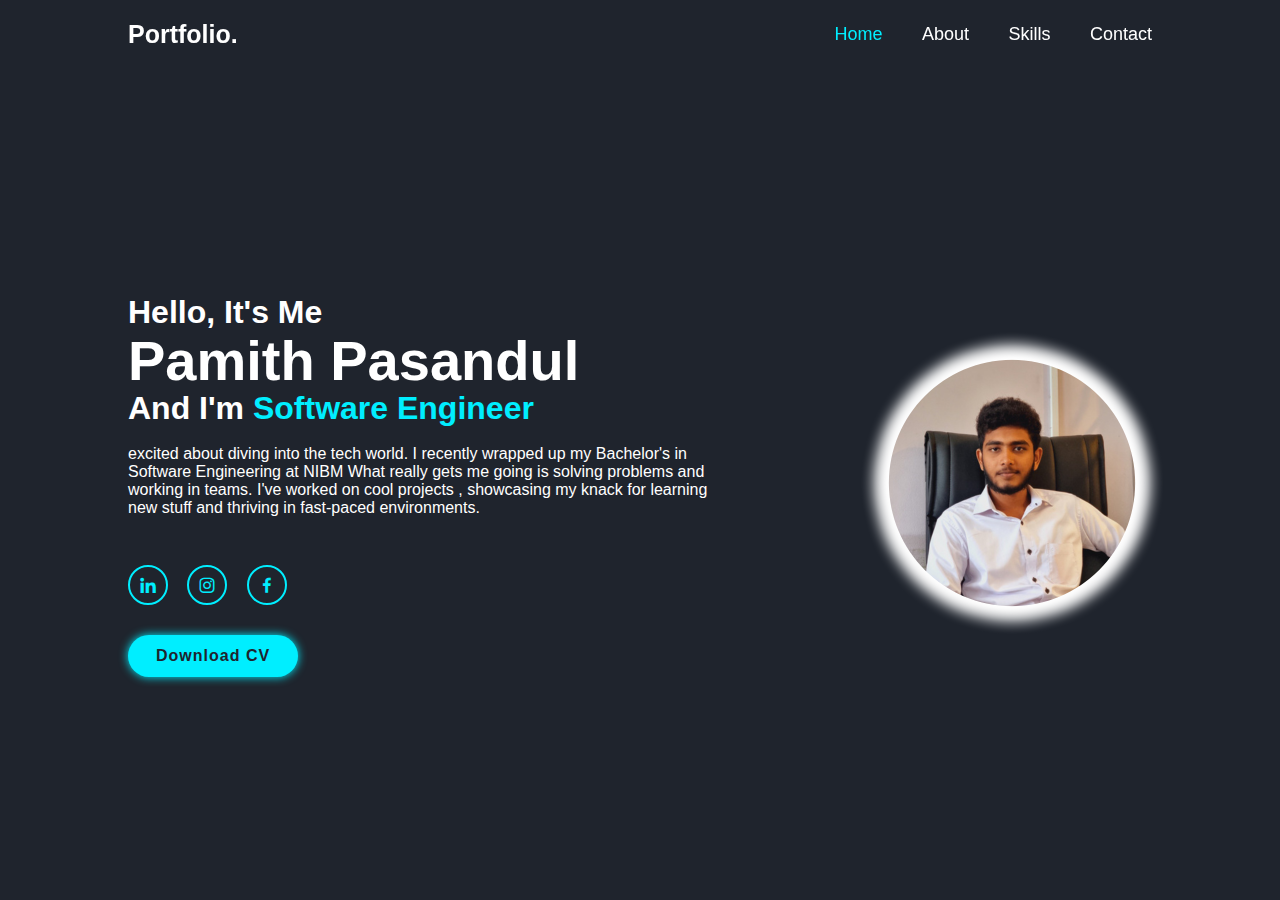
<file: Task 1/index.html>
<!DOCTYPE html>
<html lang="en">
    <head>
        <title>Personal Portfolio Website</title>
        <link rel="stylesheet" href="Task1.css">
        <link href='https://unpkg.com/boxicons@2.1.4/css/boxicons.min.css' rel='stylesheet'>
    </head>
    <body>
        <header class="header">
            <a href="#" class="logo">Portfolio.</a>

            <nav class="navbar">
                <a href="Home.html" class="active">Home</a>
                <a href="About.html">About</a>
                <a href="skills.html">Skills</a>
                <a href="contact.html">Contact</a>
            </nav>
        </header>
        <section class="home">
            <div class="home-content">
                <h3>Hello, It's Me</h3>
                <h1>Pamith Pasandul</h1>
                <h3>And I'm <span>Software Engineer</span></h3>
                </br>
                <p>excited about diving into the tech world. I recently wrapped up my Bachelor's in Software Engineering at NIBM
                    What really gets me going is solving problems and working in teams. I've worked on cool projects , showcasing my knack for learning new stuff and thriving in fast-paced environments.</p>
                </br>
                <div class="social-media">
                    <a href="https://www.linkedin.com/in/pamith-pasandul-7672532a9" class=""><i class='bx bxl-linkedin'></i></a>
                    <a href="https://www.instagram.com/pamith_pasandul1?igsh=bnk2M3J3ZDR2ank5&utm_source=qr
                    " class=""><i class='bx bxl-instagram'></i></a>
                    <a href="https://www.facebook.com/pamith.pasandul.3?mibextid=LQQJ4d
                    " class=""><i class='bx bxl-facebook'></i></a>

                </div>
                <a href="https://drive.google.com/uc?export=download&id=1TqXK-_H5emOwPzR_XOLOBgSXz0asnp8z" class="btn">Download CV</a>
            </div>
            <div class="home-img">
                <img src="home.png" alt="">
            </div>
        </section>
    </body>
</html>
</file>
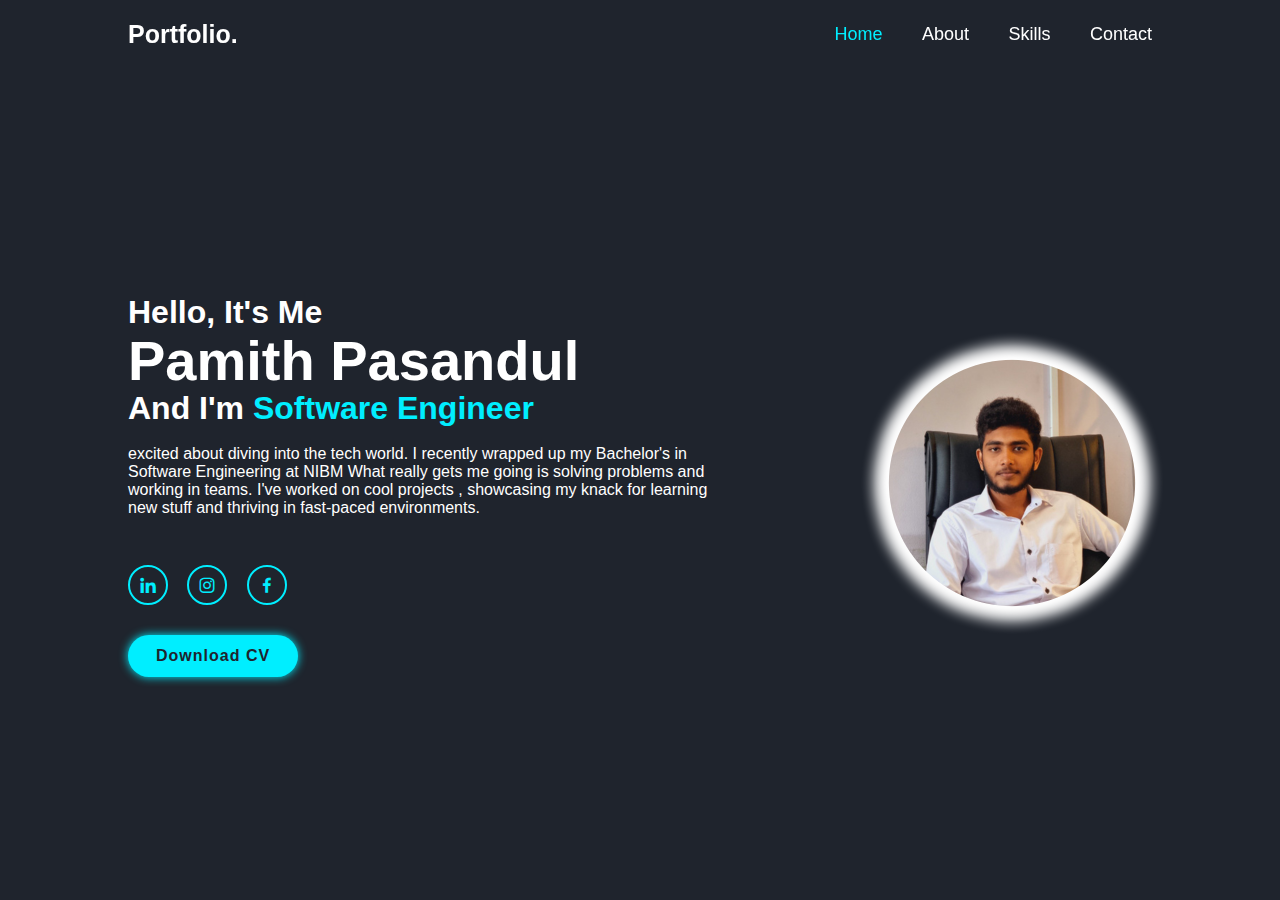
<file: Task 1/Home.html>
<!DOCTYPE html>
<html lang="en">
    <head>
        <title>Personal Portfolio Website</title>
        <link rel="stylesheet" href="Task1.css">
        <link href='https://unpkg.com/boxicons@2.1.4/css/boxicons.min.css' rel='stylesheet'>
    </head>
    <body>
        <header class="header">
            <a href="#" class="logo">Portfolio.</a>

            <nav class="navbar">
                <a href="Home.html" class="active">Home</a>
                <a href="About.html">About</a>
                <a href="skills.html">Skills</a>
                <a href="contact.html">Contact</a>
            </nav>
        </header>
        <section class="home">
            <div class="home-content">
                <h3>Hello, It's Me</h3>
                <h1>Pamith Pasandul</h1>
                <h3>And I'm <span>Software Engineer</span></h3>
                </br>
                <p>excited about diving into the tech world. I recently wrapped up my Bachelor's in Software Engineering at NIBM
                    What really gets me going is solving problems and working in teams. I've worked on cool projects , showcasing my knack for learning new stuff and thriving in fast-paced environments.</p>
                </br>
                <div class="social-media">
                    <a href="https://www.linkedin.com/in/pamith-pasandul-7672532a9" class=""><i class='bx bxl-linkedin'></i></a>
                    <a href="https://www.instagram.com/pamith_pasandul1?igsh=bnk2M3J3ZDR2ank5&utm_source=qr
                    " class=""><i class='bx bxl-instagram'></i></a>
                    <a href="https://www.facebook.com/pamith.pasandul.3?mibextid=LQQJ4d
                    " class=""><i class='bx bxl-facebook'></i></a>

                </div>
                <a href="https://drive.google.com/uc?export=download&id=1TqXK-_H5emOwPzR_XOLOBgSXz0asnp8z" class="btn">Download CV</a>
            </div>
            <div class="home-img">
                <img src="home.png" alt="">
            </div>
        </section>
    </body>
</html>
</file>
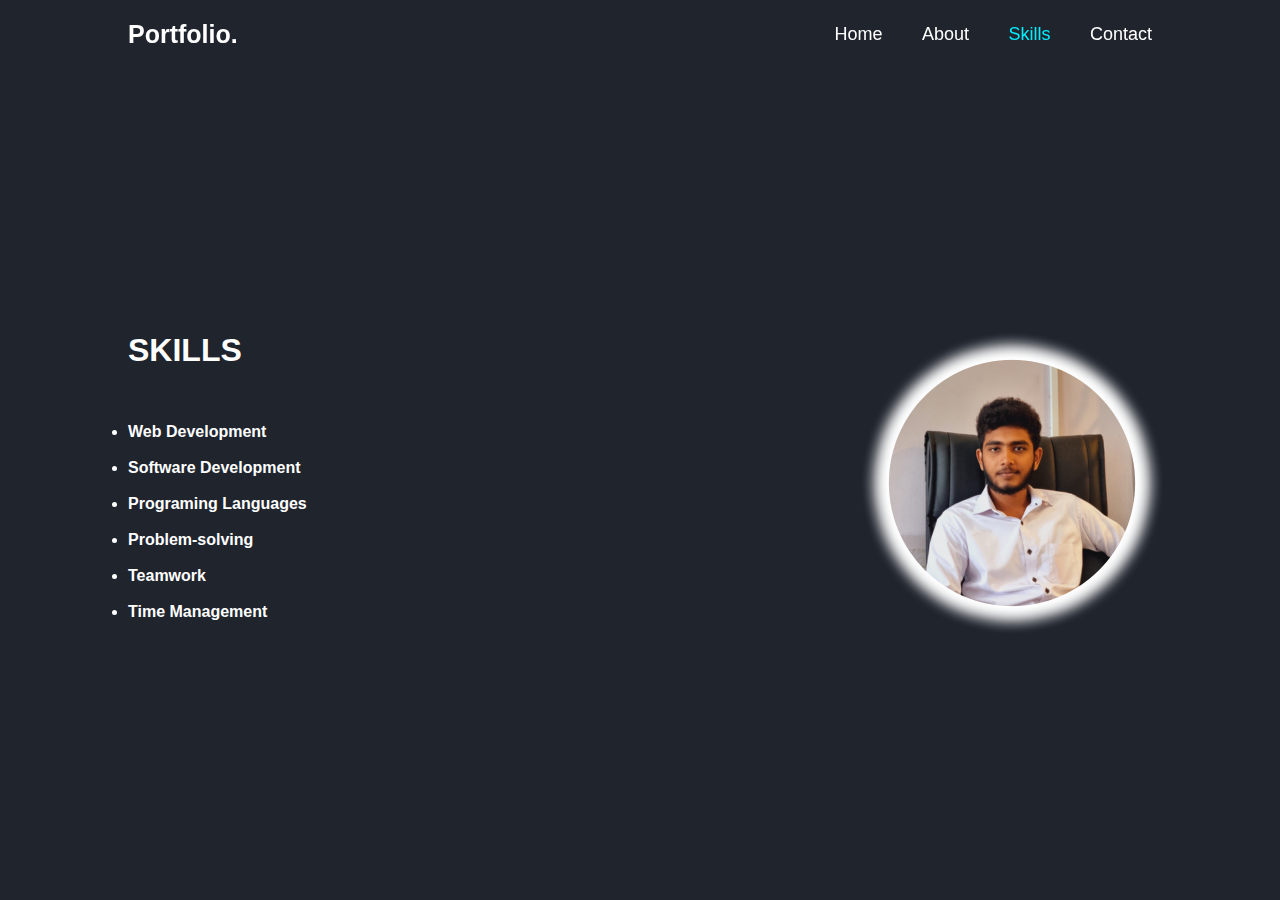
<file: Task 1/Skills.html>
<!DOCTYPE html>
<html lang="en">
    <head>
        <title>Personal Portfolio Website</title>
        <link rel="stylesheet" href="Task1.css">
        <link href='https://unpkg.com/boxicons@2.1.4/css/boxicons.min.css' rel='stylesheet'>
    </head>
    <body>
        <header class="header">
            <a href="#" class="logo">Portfolio.</a>

            <nav class="navbar">
                <a href="Home.html" >Home</a>
                <a href="About.html">About</a>
                <a href="skills.html"class="active">Skills</a>
                <a href="contact.html">Contact</a>
            </nav>
        </header>
        <section class="home">
            <div class="home-content">
                
                <h3> SKILLS</h3>
                </br></br></br>
                <h4>
                    <ul>
                        <li>Web Development</li></br>
                        <li>Software Development</li></br>
                        <li>Programing Languages</li></br>
                        <li>Problem-solving</li></br>
                        <li>Teamwork</li></br>
                        <li>Time Management</li>
                    </ul>
                </h4>
                </br>
</div>
            <div class="home-img">
                <img src="home.png" alt="">
            </div>
        </section>
    </body>
</html>
</file>
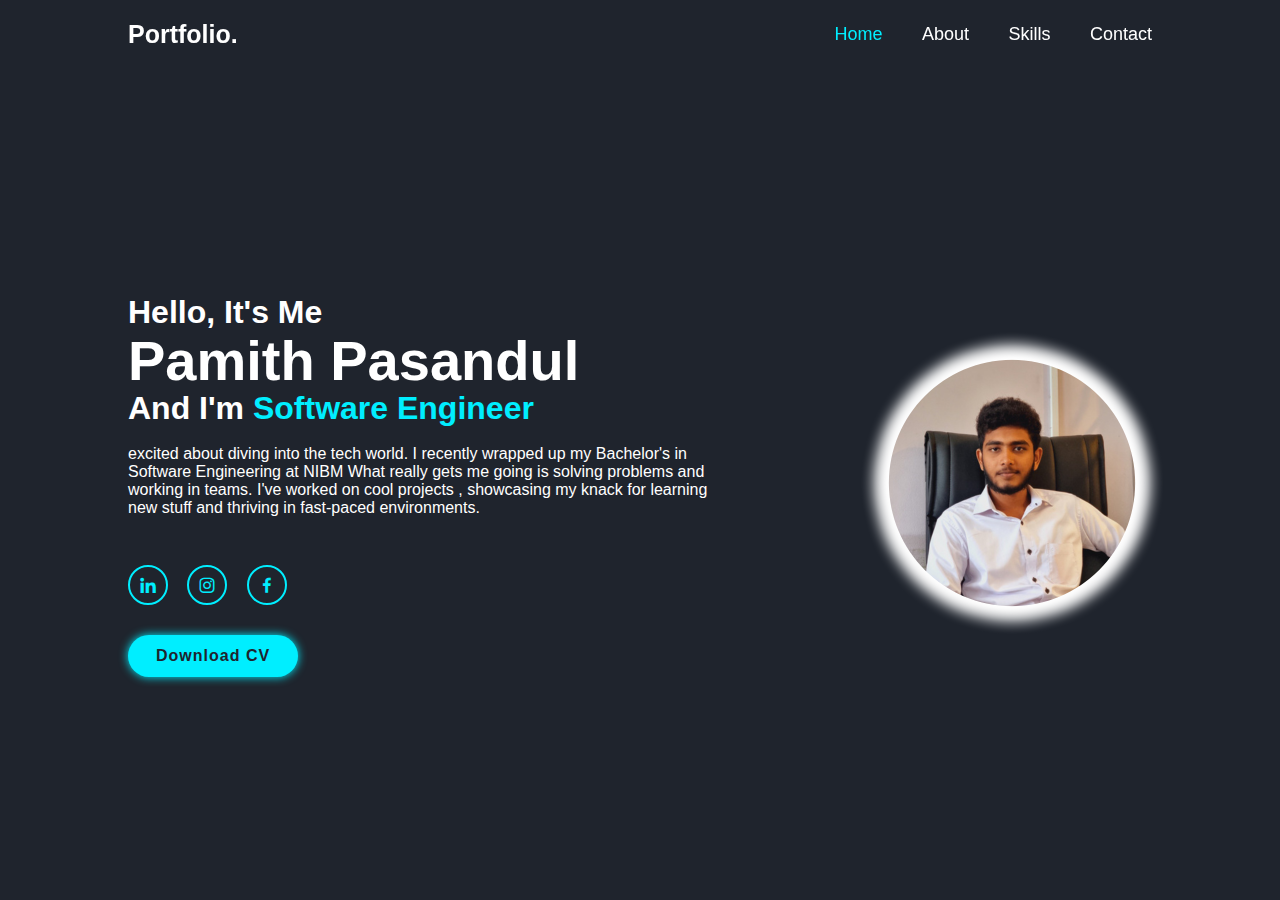
<file: Task1/Home.html>
<!DOCTYPE html>
<html lang="en">
    <head>
        <title>Personal Portfolio Website</title>
        <link rel="stylesheet" href="Task1.css">
        <link href='https://unpkg.com/boxicons@2.1.4/css/boxicons.min.css' rel='stylesheet'>
    </head>
    <body>
        <header class="header">
            <a href="#" class="logo">Portfolio.</a>

            <nav class="navbar">
                <a href="Home.html" class="active">Home</a>
                <a href="About.html">About</a>
                <a href="skills.html">Skills</a>
                <a href="contact.html">Contact</a>
            </nav>
        </header>
        <section class="home">
            <div class="home-content">
                <h3>Hello, It's Me</h3>
                <h1>Pamith Pasandul</h1>
                <h3>And I'm <span>Software Engineer</span></h3>
                </br>
                <p>excited about diving into the tech world. I recently wrapped up my Bachelor's in Software Engineering at NIBM
                    What really gets me going is solving problems and working in teams. I've worked on cool projects , showcasing my knack for learning new stuff and thriving in fast-paced environments.</p>
                </br>
                <div class="social-media">
                    <a href="https://www.linkedin.com/in/pamith-pasandul-7672532a9" class=""><i class='bx bxl-linkedin'></i></a>
                    <a href="https://www.instagram.com/pamith_pasandul1?igsh=bnk2M3J3ZDR2ank5&utm_source=qr
                    " class=""><i class='bx bxl-instagram'></i></a>
                    <a href="https://www.facebook.com/pamith.pasandul.3?mibextid=LQQJ4d
                    " class=""><i class='bx bxl-facebook'></i></a>

                </div>
                <a href="https://drive.google.com/uc?export=download&id=1TqXK-_H5emOwPzR_XOLOBgSXz0asnp8z" class="btn">Download CV</a>
            </div>
            <div class="home-img">
                <img src="home.png" alt="">
            </div>
        </section>
    </body>
</html>
</file>
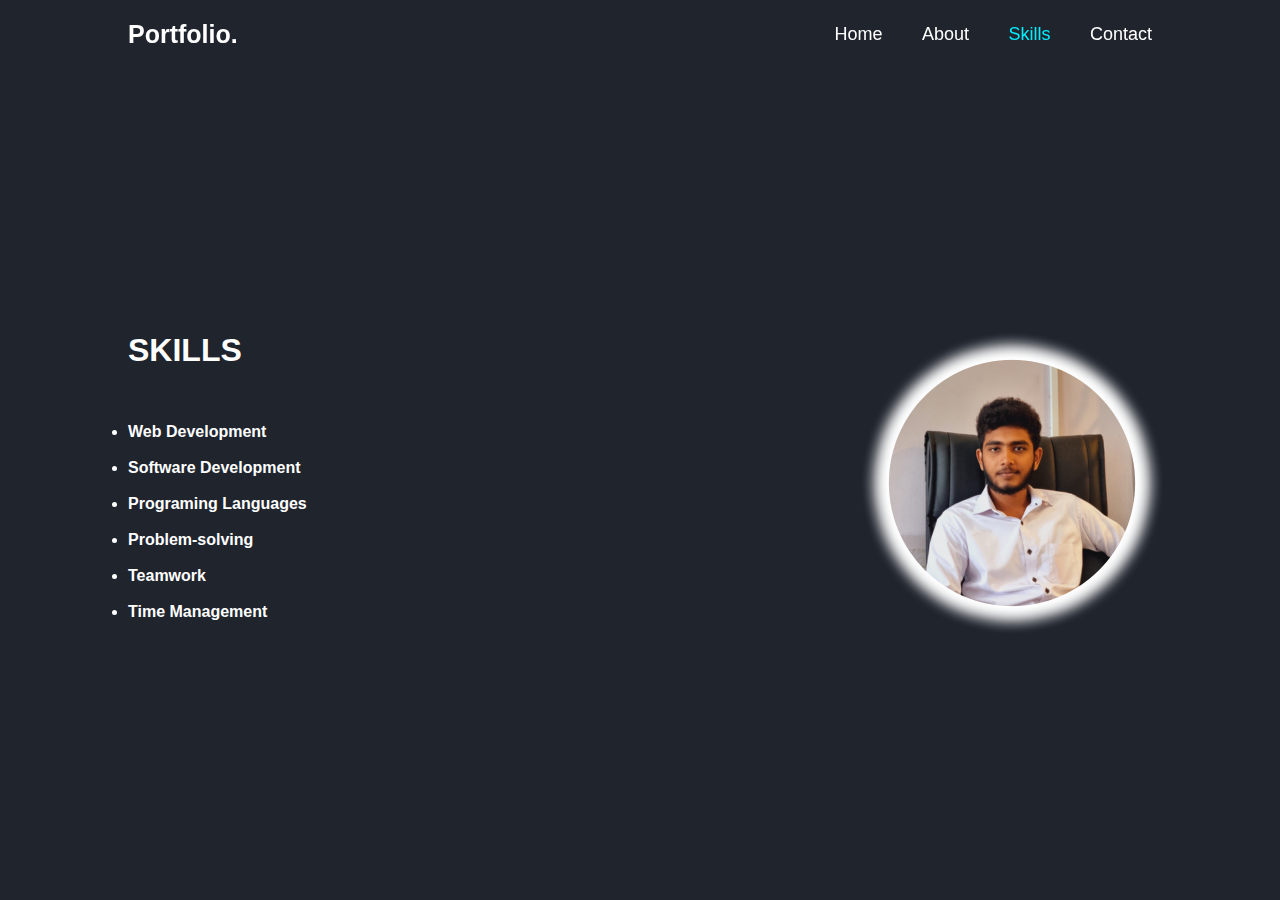
<file: Task1/Skills.html>
<!DOCTYPE html>
<html lang="en">
    <head>
        <title>Personal Portfolio Website</title>
        <link rel="stylesheet" href="Task1.css">
        <link href='https://unpkg.com/boxicons@2.1.4/css/boxicons.min.css' rel='stylesheet'>
    </head>
    <body>
        <header class="header">
            <a href="#" class="logo">Portfolio.</a>

            <nav class="navbar">
                <a href="Home.html" >Home</a>
                <a href="About.html">About</a>
                <a href="skills.html"class="active">Skills</a>
                <a href="contact.html">Contact</a>
            </nav>
        </header>
        <section class="home">
            <div class="home-content">
                
                <h3> SKILLS</h3>
                </br></br></br>
                <h4>
                    <ul>
                        <li>Web Development</li></br>
                        <li>Software Development</li></br>
                        <li>Programing Languages</li></br>
                        <li>Problem-solving</li></br>
                        <li>Teamwork</li></br>
                        <li>Time Management</li>
                    </ul>
                </h4>
                </br>
</div>
            <div class="home-img">
                <img src="home.png" alt="">
            </div>
        </section>
    </body>
</html>
</file>
<file: Task 1/Task1.css>
*{
    margin: 0;
    padding: 0;
    box-sizing: border-box;
    font-family: 'Poppins',sans-serif;
}

body{
    background: #1f242d;
    color: #fff;
}

.header{
    position: fixed;
    top: 0;
    left: 0;
    width: 100%;
    padding: 20px 10%;
    background: transparent;
    display: flex;
    justify-content: space-between;
    align-items: center;
    z-index: 100;
}

.logo {
    font-size: 25px;
    color: #fff;
    text-decoration: none;
    font-weight: 600;
    cursor: default;
}
.navbar a {
    font-size: 18px;
    color: #fff;
    text-decoration: none;
    font-weight: 500;
    margin-left: 35px;
    transition: 0.5s;
}

.navbar a:hover,
.navbar a.active {
    color: #0ef;
}

.home {
    position: relative;
    width: 100%;
    height: 100vh;
    display: flex;
    justify-content: space-between;
    align-items: center;
    padding: 70px 10% 0;
}
.home-content{
    max-width: 600px;
}

.home-content h1 {
    font-size: 56px;
    font-weight: 700;
    margin: -3px 0;
}

.home-content h3 {
    font-size: 32px;
    font-weight: 700;
}

.home-content p {
    font-size: 16px;
}

.home-content h3 span{
    color: #0ef;
}

.home-content h4 span{
    color: #0ef;
    font-size: 28px;
}

.social-media a{
    display: inline-flex;
    justify-content: center;
    align-items: center;
    width: 40px;
    height: 40px;
    background: transparent;
    border: 2px solid #0ef;
    border-radius: 50%;
    font-size: 20px;
    color: #0ef;
    text-decoration: none;
    margin: 30px 15px 30px 0;
    transition: .5s ease;
}

.social-media a:hover{
    background: #0ef;
    color: #1f242d;
    box-shadow: 0 0 20px #0ef ;
}

.home-img img{
    max-width: 450px;
    margin-right: -20px;
}

.btn{
    display: inline-block;
    padding: 12px 28px;
    background: #0ef;
    border-radius: 40px;
    box-shadow: 0 0 10px #0ef;
    font-size: 16px;
    color: #1f242d;
    letter-spacing: 1px;
    text-decoration: none;
    font-weight: 600;
}
</file>
<file: Task1/Task1.css>
*{
    margin: 0;
    padding: 0;
    box-sizing: border-box;
    font-family: 'Poppins',sans-serif;
}

body{
    background: #1f242d;
    color: #fff;
}

.header{
    position: fixed;
    top: 0;
    left: 0;
    width: 100%;
    padding: 20px 10%;
    background: transparent;
    display: flex;
    justify-content: space-between;
    align-items: center;
    z-index: 100;
}

.logo {
    font-size: 25px;
    color: #fff;
    text-decoration: none;
    font-weight: 600;
    cursor: default;
}
.navbar a {
    font-size: 18px;
    color: #fff;
    text-decoration: none;
    font-weight: 500;
    margin-left: 35px;
    transition: 0.5s;
}

.navbar a:hover,
.navbar a.active {
    color: #0ef;
}

.home {
    position: relative;
    width: 100%;
    height: 100vh;
    display: flex;
    justify-content: space-between;
    align-items: center;
    padding: 70px 10% 0;
}
.home-content{
    max-width: 600px;
}

.home-content h1 {
    font-size: 56px;
    font-weight: 700;
    margin: -3px 0;
}

.home-content h3 {
    font-size: 32px;
    font-weight: 700;
}

.home-content p {
    font-size: 16px;
}

.home-content h3 span{
    color: #0ef;
}

.home-content h4 span{
    color: #0ef;
    font-size: 28px;
}

.social-media a{
    display: inline-flex;
    justify-content: center;
    align-items: center;
    width: 40px;
    height: 40px;
    background: transparent;
    border: 2px solid #0ef;
    border-radius: 50%;
    font-size: 20px;
    color: #0ef;
    text-decoration: none;
    margin: 30px 15px 30px 0;
    transition: .5s ease;
}

.social-media a:hover{
    background: #0ef;
    color: #1f242d;
    box-shadow: 0 0 20px #0ef ;
}

.home-img img{
    max-width: 450px;
    margin-right: -20px;
}

.btn{
    display: inline-block;
    padding: 12px 28px;
    background: #0ef;
    border-radius: 40px;
    box-shadow: 0 0 10px #0ef;
    font-size: 16px;
    color: #1f242d;
    letter-spacing: 1px;
    text-decoration: none;
    font-weight: 600;
}
</file>
